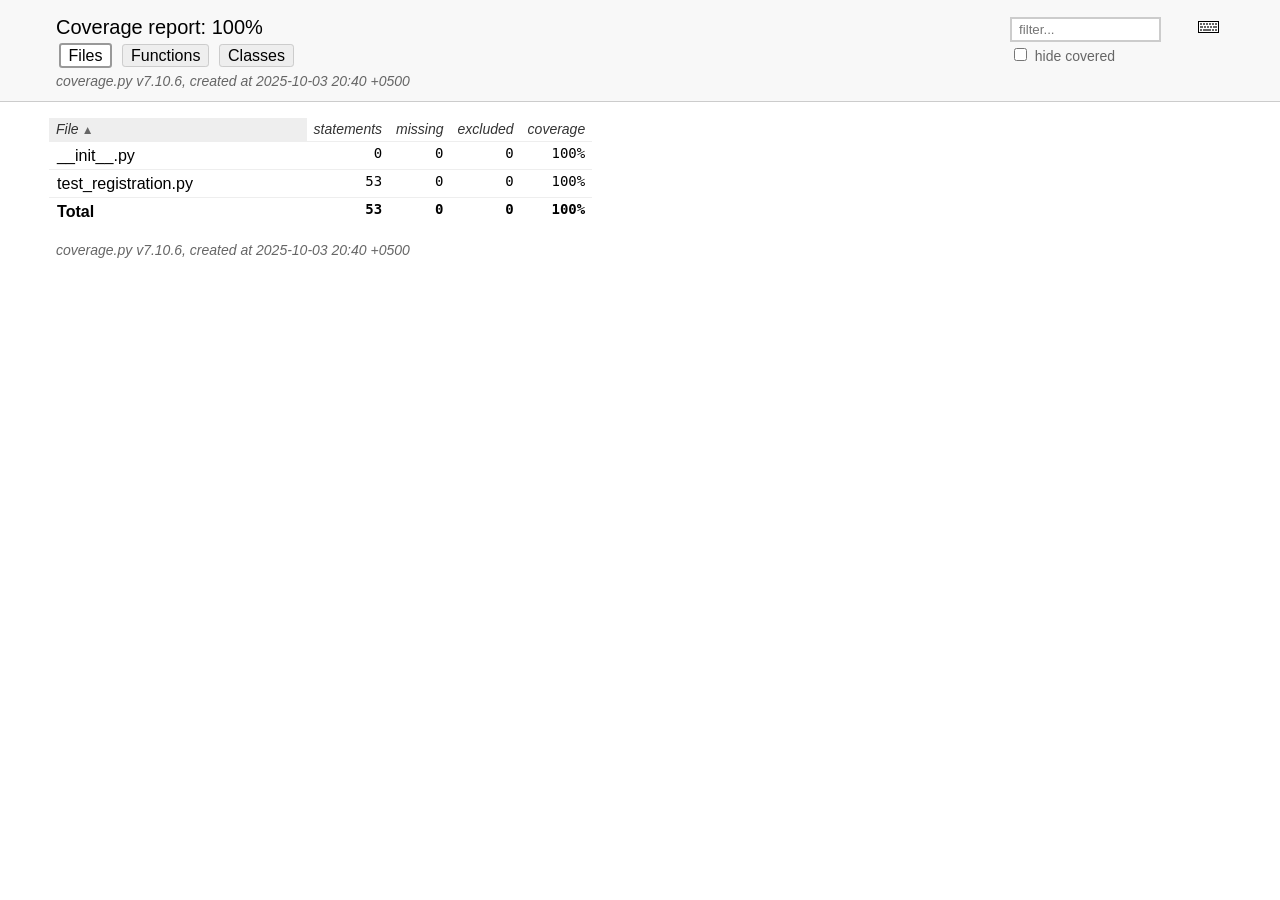
<file: tests/htmlcov/index.html>
<!DOCTYPE html>
<html lang="en">
<head>
    <meta http-equiv="Content-Type" content="text/html; charset=utf-8">
    <title>Coverage report</title>
    <link rel="icon" sizes="32x32" href="favicon_32_cb_58284776.png">
    <link rel="stylesheet" href="style_cb_dca529e9.css" type="text/css">
    <script src="coverage_html_cb_497bf287.js" defer></script>
</head>
<body class="indexfile">
<header>
    <div class="content">
        <h1>Coverage report:
            <span class="pc_cov">100%</span>
        </h1>
        <aside id="help_panel_wrapper">
            <input id="help_panel_state" type="checkbox">
            <label for="help_panel_state">
                <img id="keyboard_icon" src="keybd_closed_cb_ce680311.png" alt="Show/hide keyboard shortcuts">
            </label>
            <div id="help_panel">
                <p class="legend">Shortcuts on this page</p>
                <div class="keyhelp">
                    <p>
                        <kbd>f</kbd>
                        <kbd>s</kbd>
                        <kbd>m</kbd>
                        <kbd>x</kbd>
                        <kbd>c</kbd>
                        &nbsp; change column sorting
                    </p>
                    <p>
                        <kbd>[</kbd>
                        <kbd>]</kbd>
                        &nbsp; prev/next file
                    </p>
                    <p>
                        <kbd>?</kbd> &nbsp; show/hide this help
                    </p>
                </div>
            </div>
        </aside>
        <form id="filter_container">
            <input id="filter" type="text" value="" placeholder="filter...">
            <div>
                <input id="hide100" type="checkbox" >
                <label for="hide100">hide covered</label>
            </div>
        </form>
        <h2>
                <a class="button current">Files</a>
                <a class="button" href="function_index.html">Functions</a>
                <a class="button" href="class_index.html">Classes</a>
        </h2>
        <p class="text">
            <a class="nav" href="https://coverage.readthedocs.io/en/7.10.6">coverage.py v7.10.6</a>,
            created at 2025-10-03 20:40 +0500
        </p>
    </div>
</header>
<main id="index">
    <table class="index" data-sortable>
        <thead>
            <tr class="tablehead" title="Click to sort">
                <th id="file" class="name left" aria-sort="none" data-shortcut="f">File<span class="arrows"></span></th>
                <th id="statements" aria-sort="none" data-default-sort-order="descending" data-shortcut="s">statements<span class="arrows"></span></th>
                <th id="missing" aria-sort="none" data-default-sort-order="descending" data-shortcut="m">missing<span class="arrows"></span></th>
                <th id="excluded" aria-sort="none" data-default-sort-order="descending" data-shortcut="x">excluded<span class="arrows"></span></th>
                <th id="coverage" class="right" aria-sort="none" data-shortcut="c">coverage<span class="arrows"></span></th>
            </tr>
        </thead>
        <tbody>
            <tr class="region">
                <td class="name left"><a href="__init___py.html">__init__.py</a></td>
                <td>0</td>
                <td>0</td>
                <td>0</td>
                <td class="right" data-ratio="0 0">100%</td>
            </tr>
            <tr class="region">
                <td class="name left"><a href="test_registration_py.html">test_registration.py</a></td>
                <td>53</td>
                <td>0</td>
                <td>0</td>
                <td class="right" data-ratio="53 53">100%</td>
            </tr>
        </tbody>
        <tfoot>
            <tr class="total">
                <td class="name left">Total</td>
                <td>53</td>
                <td>0</td>
                <td>0</td>
                <td class="right" data-ratio="53 53">100%</td>
            </tr>
        </tfoot>
    </table>
    <p id="no_rows">
        No items found using the specified filter.
    </p>
</main>
<footer>
    <div class="content">
        <p>
            <a class="nav" href="https://coverage.readthedocs.io/en/7.10.6">coverage.py v7.10.6</a>,
            created at 2025-10-03 20:40 +0500
        </p>
    </div>
    <aside class="hidden">
        <a id="prevFileLink" class="nav" href="test_registration_py.html"></a>
        <a id="nextFileLink" class="nav" href="__init___py.html"></a>
        <button type="button" class="button_prev_file" data-shortcut="["></button>
        <button type="button" class="button_next_file" data-shortcut="]"></button>
        <button type="button" class="button_show_hide_help" data-shortcut="?"></button>
    </aside>
</footer>
</body>
</html>
</file>
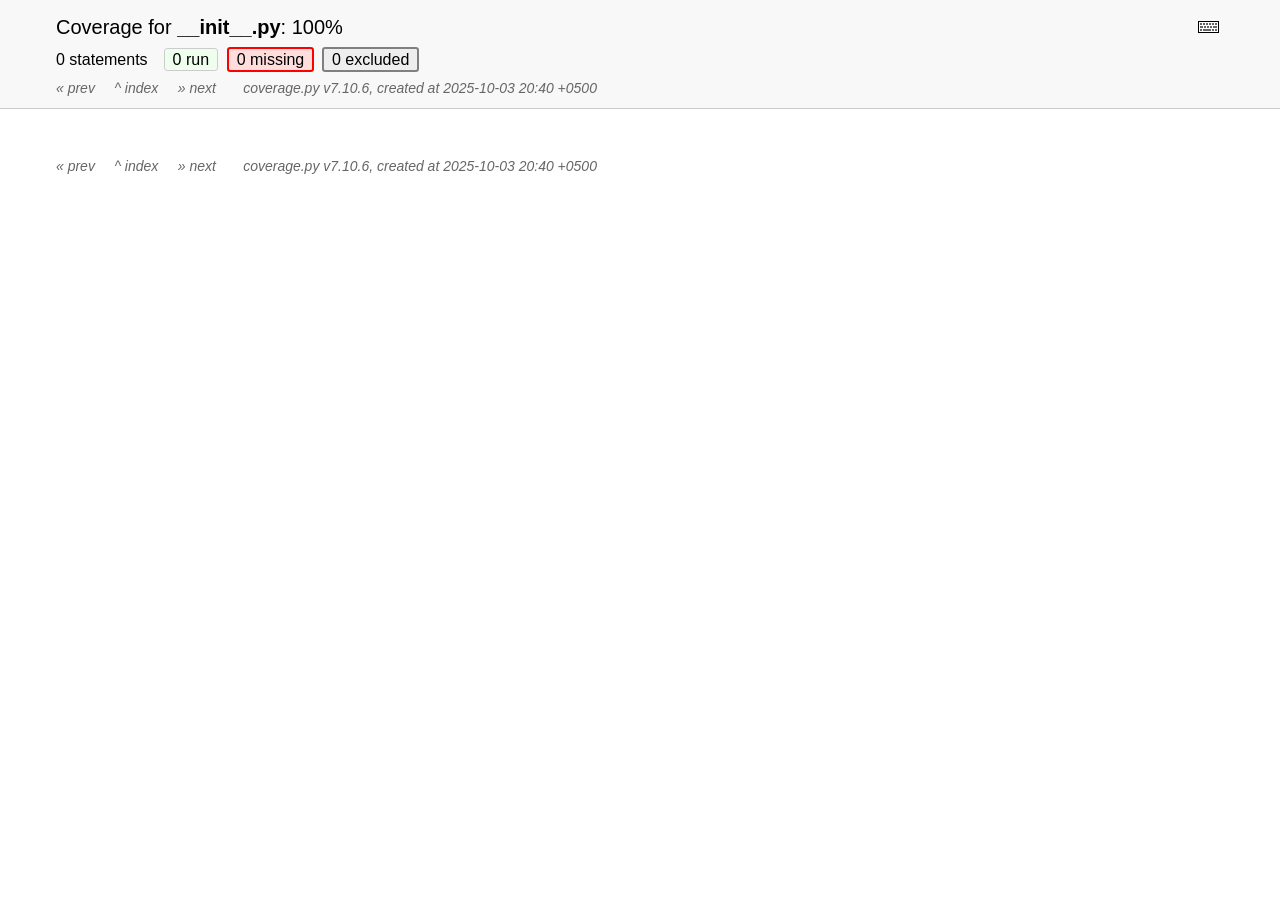
<file: tests/htmlcov/__init___py.html>
<!DOCTYPE html>
<html lang="en">
<head>
    <meta http-equiv="Content-Type" content="text/html; charset=utf-8">
    <title>Coverage for __init__.py: 100%</title>
    <link rel="icon" sizes="32x32" href="favicon_32_cb_58284776.png">
    <link rel="stylesheet" href="style_cb_dca529e9.css" type="text/css">
    <script src="coverage_html_cb_497bf287.js" defer></script>
</head>
<body class="pyfile">
<header>
    <div class="content">
        <h1>
            <span class="text">Coverage for </span><b>__init__.py</b>:
            <span class="pc_cov">100%</span>
        </h1>
        <aside id="help_panel_wrapper">
            <input id="help_panel_state" type="checkbox">
            <label for="help_panel_state">
                <img id="keyboard_icon" src="keybd_closed_cb_ce680311.png" alt="Show/hide keyboard shortcuts">
            </label>
            <div id="help_panel">
                <p class="legend">Shortcuts on this page</p>
                <div class="keyhelp">
                    <p>
                        <kbd>r</kbd>
                        <kbd>m</kbd>
                        <kbd>x</kbd>
                        &nbsp; toggle line displays
                    </p>
                    <p>
                        <kbd>j</kbd>
                        <kbd>k</kbd>
                        &nbsp; next/prev highlighted chunk
                    </p>
                    <p>
                        <kbd>0</kbd> &nbsp; (zero) top of page
                    </p>
                    <p>
                        <kbd>1</kbd> &nbsp; (one) first highlighted chunk
                    </p>
                    <p>
                        <kbd>[</kbd>
                        <kbd>]</kbd>
                        &nbsp; prev/next file
                    </p>
                    <p>
                        <kbd>u</kbd> &nbsp; up to the index
                    </p>
                    <p>
                        <kbd>?</kbd> &nbsp; show/hide this help
                    </p>
                </div>
            </div>
        </aside>
        <h2>
            <span class="text">0 statements &nbsp;</span>
            <button type="button" class="run button_toggle_run" value="run" data-shortcut="r" title="Toggle lines run">0<span class="text"> run</span></button>
            <button type="button" class="mis show_mis button_toggle_mis" value="mis" data-shortcut="m" title="Toggle lines missing">0<span class="text"> missing</span></button>
            <button type="button" class="exc show_exc button_toggle_exc" value="exc" data-shortcut="x" title="Toggle lines excluded">0<span class="text"> excluded</span></button>
        </h2>
        <p class="text">
            <a id="prevFileLink" class="nav" href="index.html">&#xab; prev</a> &nbsp; &nbsp;
            <a id="indexLink" class="nav" href="index.html">&Hat; index</a> &nbsp; &nbsp;
            <a id="nextFileLink" class="nav" href="test_registration_py.html">&#xbb; next</a>
            &nbsp; &nbsp; &nbsp;
            <a class="nav" href="https://coverage.readthedocs.io/en/7.10.6">coverage.py v7.10.6</a>,
            created at 2025-10-03 20:40 +0500
        </p>
        <aside class="hidden">
            <button type="button" class="button_next_chunk" data-shortcut="j"></button>
            <button type="button" class="button_prev_chunk" data-shortcut="k"></button>
            <button type="button" class="button_top_of_page" data-shortcut="0"></button>
            <button type="button" class="button_first_chunk" data-shortcut="1"></button>
            <button type="button" class="button_prev_file" data-shortcut="["></button>
            <button type="button" class="button_next_file" data-shortcut="]"></button>
            <button type="button" class="button_to_index" data-shortcut="u"></button>
            <button type="button" class="button_show_hide_help" data-shortcut="?"></button>
        </aside>
    </div>
</header>
<main id="source">
</main>
<footer>
    <div class="content">
        <p>
            <a class="nav" href="index.html">&#xab; prev</a> &nbsp; &nbsp;
            <a class="nav" href="index.html">&Hat; index</a> &nbsp; &nbsp;
            <a class="nav" href="test_registration_py.html">&#xbb; next</a>
            &nbsp; &nbsp; &nbsp;
            <a class="nav" href="https://coverage.readthedocs.io/en/7.10.6">coverage.py v7.10.6</a>,
            created at 2025-10-03 20:40 +0500
        </p>
    </div>
</footer>
</body>
</html>
</file>
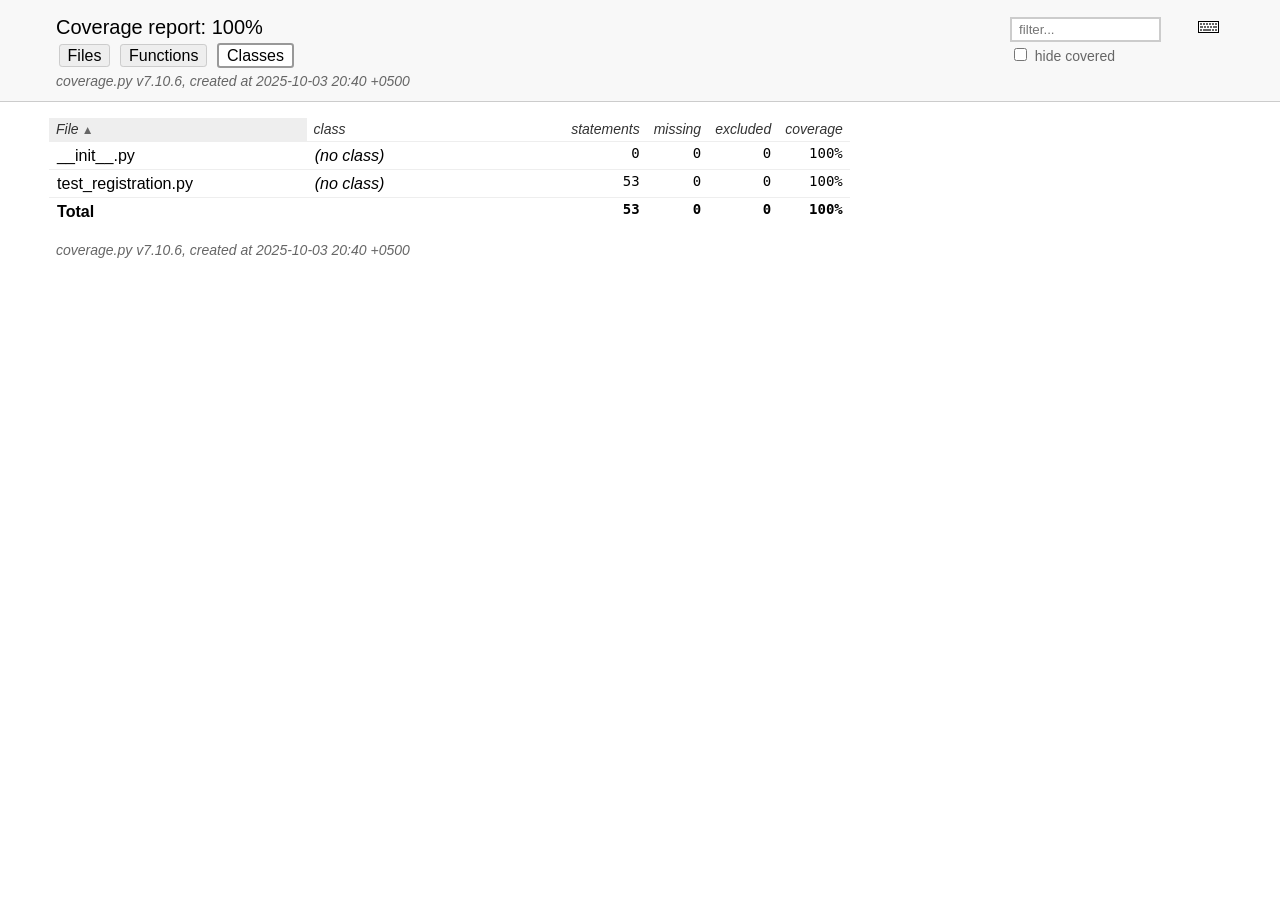
<file: tests/htmlcov/class_index.html>
<!DOCTYPE html>
<html lang="en">
<head>
    <meta http-equiv="Content-Type" content="text/html; charset=utf-8">
    <title>Coverage report</title>
    <link rel="icon" sizes="32x32" href="favicon_32_cb_58284776.png">
    <link rel="stylesheet" href="style_cb_dca529e9.css" type="text/css">
    <script src="coverage_html_cb_497bf287.js" defer></script>
</head>
<body class="indexfile">
<header>
    <div class="content">
        <h1>Coverage report:
            <span class="pc_cov">100%</span>
        </h1>
        <aside id="help_panel_wrapper">
            <input id="help_panel_state" type="checkbox">
            <label for="help_panel_state">
                <img id="keyboard_icon" src="keybd_closed_cb_ce680311.png" alt="Show/hide keyboard shortcuts">
            </label>
            <div id="help_panel">
                <p class="legend">Shortcuts on this page</p>
                <div class="keyhelp">
                    <p>
                        <kbd>f</kbd>
                        <kbd>n</kbd>
                        <kbd>s</kbd>
                        <kbd>m</kbd>
                        <kbd>x</kbd>
                        <kbd>c</kbd>
                        &nbsp; change column sorting
                    </p>
                    <p>
                        <kbd>[</kbd>
                        <kbd>]</kbd>
                        &nbsp; prev/next file
                    </p>
                    <p>
                        <kbd>?</kbd> &nbsp; show/hide this help
                    </p>
                </div>
            </div>
        </aside>
        <form id="filter_container">
            <input id="filter" type="text" value="" placeholder="filter...">
            <div>
                <input id="hide100" type="checkbox" >
                <label for="hide100">hide covered</label>
            </div>
        </form>
        <h2>
                <a class="button" href="index.html">Files</a>
                <a class="button" href="function_index.html">Functions</a>
                <a class="button current">Classes</a>
        </h2>
        <p class="text">
            <a class="nav" href="https://coverage.readthedocs.io/en/7.10.6">coverage.py v7.10.6</a>,
            created at 2025-10-03 20:40 +0500
        </p>
    </div>
</header>
<main id="index">
    <table class="index" data-sortable>
        <thead>
            <tr class="tablehead" title="Click to sort">
                <th id="file" class="name left" aria-sort="none" data-shortcut="f">File<span class="arrows"></span></th>
                <th id="region" class="name left" aria-sort="none" data-default-sort-order="ascending" data-shortcut="n">class<span class="arrows"></span></th>
                <th id="statements" aria-sort="none" data-default-sort-order="descending" data-shortcut="s">statements<span class="arrows"></span></th>
                <th id="missing" aria-sort="none" data-default-sort-order="descending" data-shortcut="m">missing<span class="arrows"></span></th>
                <th id="excluded" aria-sort="none" data-default-sort-order="descending" data-shortcut="x">excluded<span class="arrows"></span></th>
                <th id="coverage" class="right" aria-sort="none" data-shortcut="c">coverage<span class="arrows"></span></th>
            </tr>
        </thead>
        <tbody>
            <tr class="region">
                <td class="name left"><a href="__init___py.html">__init__.py</a></td>
                <td class="name left"><a href="__init___py.html"><data value=''><span class='no-noun'>(no class)</span></data></a></td>
                <td>0</td>
                <td>0</td>
                <td>0</td>
                <td class="right" data-ratio="0 0">100%</td>
            </tr>
            <tr class="region">
                <td class="name left"><a href="test_registration_py.html">test_registration.py</a></td>
                <td class="name left"><a href="test_registration_py.html"><data value=''><span class='no-noun'>(no class)</span></data></a></td>
                <td>53</td>
                <td>0</td>
                <td>0</td>
                <td class="right" data-ratio="53 53">100%</td>
            </tr>
        </tbody>
        <tfoot>
            <tr class="total">
                <td class="name left">Total</td>
                <td class="name left">&nbsp;</td>
                <td>53</td>
                <td>0</td>
                <td>0</td>
                <td class="right" data-ratio="53 53">100%</td>
            </tr>
        </tfoot>
    </table>
    <p id="no_rows">
        No items found using the specified filter.
    </p>
</main>
<footer>
    <div class="content">
        <p>
            <a class="nav" href="https://coverage.readthedocs.io/en/7.10.6">coverage.py v7.10.6</a>,
            created at 2025-10-03 20:40 +0500
        </p>
    </div>
    <aside class="hidden">
        <a id="prevFileLink" class="nav" href=""></a>
        <a id="nextFileLink" class="nav" href=""></a>
        <button type="button" class="button_prev_file" data-shortcut="["></button>
        <button type="button" class="button_next_file" data-shortcut="]"></button>
        <button type="button" class="button_show_hide_help" data-shortcut="?"></button>
    </aside>
</footer>
</body>
</html>
</file>
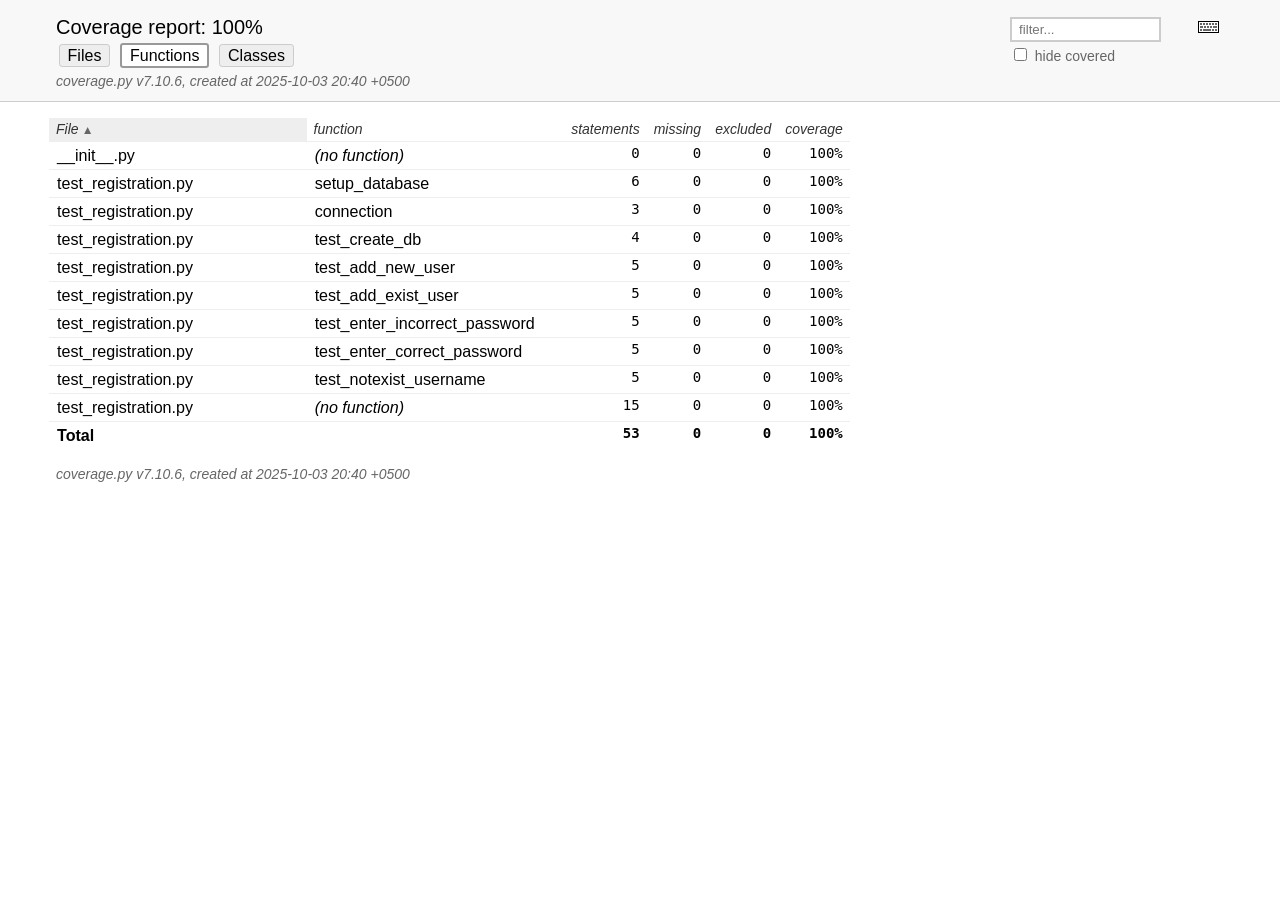
<file: tests/htmlcov/function_index.html>
<!DOCTYPE html>
<html lang="en">
<head>
    <meta http-equiv="Content-Type" content="text/html; charset=utf-8">
    <title>Coverage report</title>
    <link rel="icon" sizes="32x32" href="favicon_32_cb_58284776.png">
    <link rel="stylesheet" href="style_cb_dca529e9.css" type="text/css">
    <script src="coverage_html_cb_497bf287.js" defer></script>
</head>
<body class="indexfile">
<header>
    <div class="content">
        <h1>Coverage report:
            <span class="pc_cov">100%</span>
        </h1>
        <aside id="help_panel_wrapper">
            <input id="help_panel_state" type="checkbox">
            <label for="help_panel_state">
                <img id="keyboard_icon" src="keybd_closed_cb_ce680311.png" alt="Show/hide keyboard shortcuts">
            </label>
            <div id="help_panel">
                <p class="legend">Shortcuts on this page</p>
                <div class="keyhelp">
                    <p>
                        <kbd>f</kbd>
                        <kbd>n</kbd>
                        <kbd>s</kbd>
                        <kbd>m</kbd>
                        <kbd>x</kbd>
                        <kbd>c</kbd>
                        &nbsp; change column sorting
                    </p>
                    <p>
                        <kbd>[</kbd>
                        <kbd>]</kbd>
                        &nbsp; prev/next file
                    </p>
                    <p>
                        <kbd>?</kbd> &nbsp; show/hide this help
                    </p>
                </div>
            </div>
        </aside>
        <form id="filter_container">
            <input id="filter" type="text" value="" placeholder="filter...">
            <div>
                <input id="hide100" type="checkbox" >
                <label for="hide100">hide covered</label>
            </div>
        </form>
        <h2>
                <a class="button" href="index.html">Files</a>
                <a class="button current">Functions</a>
                <a class="button" href="class_index.html">Classes</a>
        </h2>
        <p class="text">
            <a class="nav" href="https://coverage.readthedocs.io/en/7.10.6">coverage.py v7.10.6</a>,
            created at 2025-10-03 20:40 +0500
        </p>
    </div>
</header>
<main id="index">
    <table class="index" data-sortable>
        <thead>
            <tr class="tablehead" title="Click to sort">
                <th id="file" class="name left" aria-sort="none" data-shortcut="f">File<span class="arrows"></span></th>
                <th id="region" class="name left" aria-sort="none" data-default-sort-order="ascending" data-shortcut="n">function<span class="arrows"></span></th>
                <th id="statements" aria-sort="none" data-default-sort-order="descending" data-shortcut="s">statements<span class="arrows"></span></th>
                <th id="missing" aria-sort="none" data-default-sort-order="descending" data-shortcut="m">missing<span class="arrows"></span></th>
                <th id="excluded" aria-sort="none" data-default-sort-order="descending" data-shortcut="x">excluded<span class="arrows"></span></th>
                <th id="coverage" class="right" aria-sort="none" data-shortcut="c">coverage<span class="arrows"></span></th>
            </tr>
        </thead>
        <tbody>
            <tr class="region">
                <td class="name left"><a href="__init___py.html">__init__.py</a></td>
                <td class="name left"><a href="__init___py.html"><data value=''><span class='no-noun'>(no function)</span></data></a></td>
                <td>0</td>
                <td>0</td>
                <td>0</td>
                <td class="right" data-ratio="0 0">100%</td>
            </tr>
            <tr class="region">
                <td class="name left"><a href="test_registration_py.html#t7">test_registration.py</a></td>
                <td class="name left"><a href="test_registration_py.html#t7"><data value='setup_database'>setup_database</data></a></td>
                <td>6</td>
                <td>0</td>
                <td>0</td>
                <td class="right" data-ratio="6 6">100%</td>
            </tr>
            <tr class="region">
                <td class="name left"><a href="test_registration_py.html#t17">test_registration.py</a></td>
                <td class="name left"><a href="test_registration_py.html#t17"><data value='connection'>connection</data></a></td>
                <td>3</td>
                <td>0</td>
                <td>0</td>
                <td class="right" data-ratio="3 3">100%</td>
            </tr>
            <tr class="region">
                <td class="name left"><a href="test_registration_py.html#t24">test_registration.py</a></td>
                <td class="name left"><a href="test_registration_py.html#t24"><data value='test_create_db'>test_create_db</data></a></td>
                <td>4</td>
                <td>0</td>
                <td>0</td>
                <td class="right" data-ratio="4 4">100%</td>
            </tr>
            <tr class="region">
                <td class="name left"><a href="test_registration_py.html#t31">test_registration.py</a></td>
                <td class="name left"><a href="test_registration_py.html#t31"><data value='test_add_new_user'>test_add_new_user</data></a></td>
                <td>5</td>
                <td>0</td>
                <td>0</td>
                <td class="right" data-ratio="5 5">100%</td>
            </tr>
            <tr class="region">
                <td class="name left"><a href="test_registration_py.html#t39">test_registration.py</a></td>
                <td class="name left"><a href="test_registration_py.html#t39"><data value='test_add_exist_user'>test_add_exist_user</data></a></td>
                <td>5</td>
                <td>0</td>
                <td>0</td>
                <td class="right" data-ratio="5 5">100%</td>
            </tr>
            <tr class="region">
                <td class="name left"><a href="test_registration_py.html#t46">test_registration.py</a></td>
                <td class="name left"><a href="test_registration_py.html#t46"><data value='test_enter_incorrect_password'>test_enter_incorrect_password</data></a></td>
                <td>5</td>
                <td>0</td>
                <td>0</td>
                <td class="right" data-ratio="5 5">100%</td>
            </tr>
            <tr class="region">
                <td class="name left"><a href="test_registration_py.html#t53">test_registration.py</a></td>
                <td class="name left"><a href="test_registration_py.html#t53"><data value='test_enter_correct_password'>test_enter_correct_password</data></a></td>
                <td>5</td>
                <td>0</td>
                <td>0</td>
                <td class="right" data-ratio="5 5">100%</td>
            </tr>
            <tr class="region">
                <td class="name left"><a href="test_registration_py.html#t60">test_registration.py</a></td>
                <td class="name left"><a href="test_registration_py.html#t60"><data value='test_notexist_username'>test_notexist_username</data></a></td>
                <td>5</td>
                <td>0</td>
                <td>0</td>
                <td class="right" data-ratio="5 5">100%</td>
            </tr>
            <tr class="region">
                <td class="name left"><a href="test_registration_py.html">test_registration.py</a></td>
                <td class="name left"><a href="test_registration_py.html"><data value=''><span class='no-noun'>(no function)</span></data></a></td>
                <td>15</td>
                <td>0</td>
                <td>0</td>
                <td class="right" data-ratio="15 15">100%</td>
            </tr>
        </tbody>
        <tfoot>
            <tr class="total">
                <td class="name left">Total</td>
                <td class="name left">&nbsp;</td>
                <td>53</td>
                <td>0</td>
                <td>0</td>
                <td class="right" data-ratio="53 53">100%</td>
            </tr>
        </tfoot>
    </table>
    <p id="no_rows">
        No items found using the specified filter.
    </p>
</main>
<footer>
    <div class="content">
        <p>
            <a class="nav" href="https://coverage.readthedocs.io/en/7.10.6">coverage.py v7.10.6</a>,
            created at 2025-10-03 20:40 +0500
        </p>
    </div>
    <aside class="hidden">
        <a id="prevFileLink" class="nav" href=""></a>
        <a id="nextFileLink" class="nav" href=""></a>
        <button type="button" class="button_prev_file" data-shortcut="["></button>
        <button type="button" class="button_next_file" data-shortcut="]"></button>
        <button type="button" class="button_show_hide_help" data-shortcut="?"></button>
    </aside>
</footer>
</body>
</html>
</file>
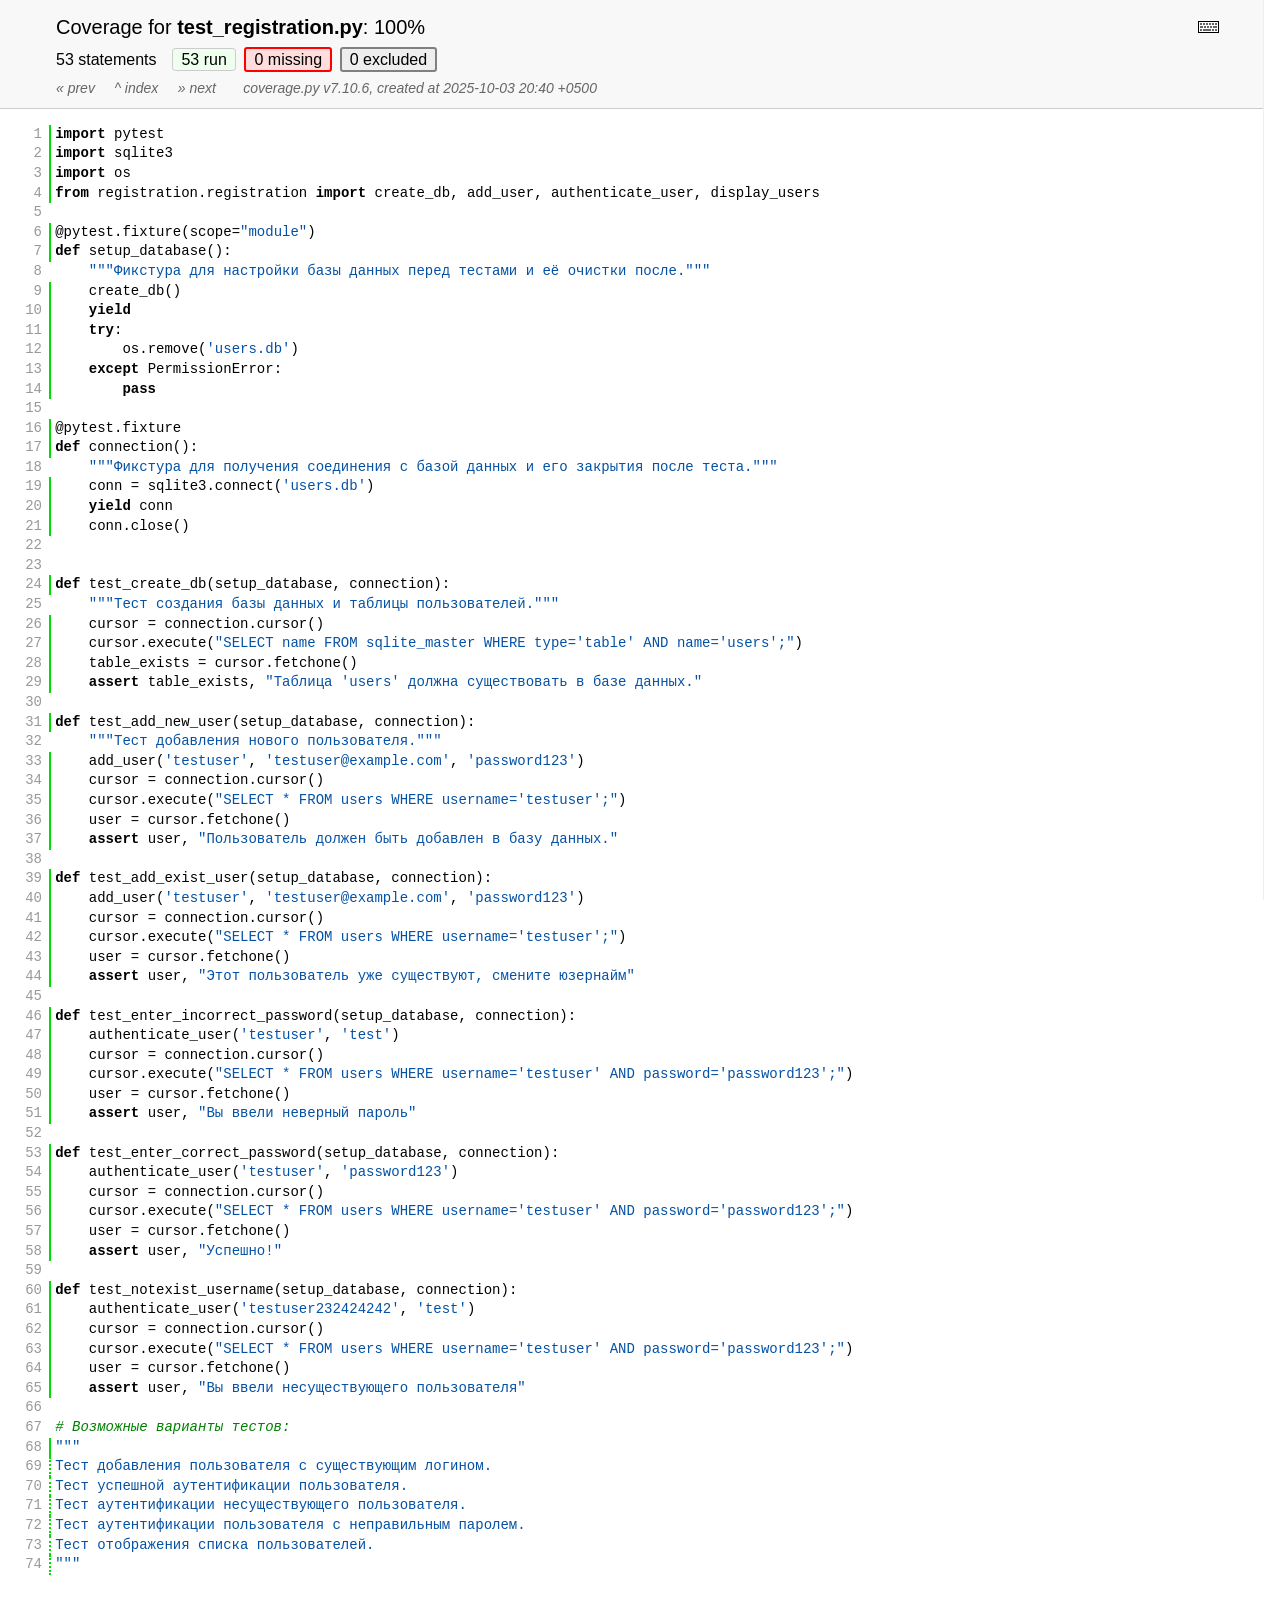
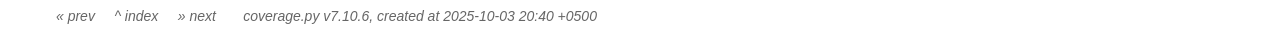
<file: tests/htmlcov/test_registration_py.html>
<!DOCTYPE html>
<html lang="en">
<head>
    <meta http-equiv="Content-Type" content="text/html; charset=utf-8">
    <title>Coverage for test_registration.py: 100%</title>
    <link rel="icon" sizes="32x32" href="favicon_32_cb_58284776.png">
    <link rel="stylesheet" href="style_cb_dca529e9.css" type="text/css">
    <script src="coverage_html_cb_497bf287.js" defer></script>
</head>
<body class="pyfile">
<header>
    <div class="content">
        <h1>
            <span class="text">Coverage for </span><b>test_registration.py</b>:
            <span class="pc_cov">100%</span>
        </h1>
        <aside id="help_panel_wrapper">
            <input id="help_panel_state" type="checkbox">
            <label for="help_panel_state">
                <img id="keyboard_icon" src="keybd_closed_cb_ce680311.png" alt="Show/hide keyboard shortcuts">
            </label>
            <div id="help_panel">
                <p class="legend">Shortcuts on this page</p>
                <div class="keyhelp">
                    <p>
                        <kbd>r</kbd>
                        <kbd>m</kbd>
                        <kbd>x</kbd>
                        &nbsp; toggle line displays
                    </p>
                    <p>
                        <kbd>j</kbd>
                        <kbd>k</kbd>
                        &nbsp; next/prev highlighted chunk
                    </p>
                    <p>
                        <kbd>0</kbd> &nbsp; (zero) top of page
                    </p>
                    <p>
                        <kbd>1</kbd> &nbsp; (one) first highlighted chunk
                    </p>
                    <p>
                        <kbd>[</kbd>
                        <kbd>]</kbd>
                        &nbsp; prev/next file
                    </p>
                    <p>
                        <kbd>u</kbd> &nbsp; up to the index
                    </p>
                    <p>
                        <kbd>?</kbd> &nbsp; show/hide this help
                    </p>
                </div>
            </div>
        </aside>
        <h2>
            <span class="text">53 statements &nbsp;</span>
            <button type="button" class="run button_toggle_run" value="run" data-shortcut="r" title="Toggle lines run">53<span class="text"> run</span></button>
            <button type="button" class="mis show_mis button_toggle_mis" value="mis" data-shortcut="m" title="Toggle lines missing">0<span class="text"> missing</span></button>
            <button type="button" class="exc show_exc button_toggle_exc" value="exc" data-shortcut="x" title="Toggle lines excluded">0<span class="text"> excluded</span></button>
        </h2>
        <p class="text">
            <a id="prevFileLink" class="nav" href="__init___py.html">&#xab; prev</a> &nbsp; &nbsp;
            <a id="indexLink" class="nav" href="index.html">&Hat; index</a> &nbsp; &nbsp;
            <a id="nextFileLink" class="nav" href="index.html">&#xbb; next</a>
            &nbsp; &nbsp; &nbsp;
            <a class="nav" href="https://coverage.readthedocs.io/en/7.10.6">coverage.py v7.10.6</a>,
            created at 2025-10-03 20:40 +0500
        </p>
        <aside class="hidden">
            <button type="button" class="button_next_chunk" data-shortcut="j"></button>
            <button type="button" class="button_prev_chunk" data-shortcut="k"></button>
            <button type="button" class="button_top_of_page" data-shortcut="0"></button>
            <button type="button" class="button_first_chunk" data-shortcut="1"></button>
            <button type="button" class="button_prev_file" data-shortcut="["></button>
            <button type="button" class="button_next_file" data-shortcut="]"></button>
            <button type="button" class="button_to_index" data-shortcut="u"></button>
            <button type="button" class="button_show_hide_help" data-shortcut="?"></button>
        </aside>
    </div>
</header>
<main id="source">
    <p class="run"><span class="n"><a id="t1" href="#t1">1</a></span><span class="t"><span class="key">import</span> <span class="nam">pytest</span>&nbsp;</span><span class="r"></span></p>
    <p class="run"><span class="n"><a id="t2" href="#t2">2</a></span><span class="t"><span class="key">import</span> <span class="nam">sqlite3</span>&nbsp;</span><span class="r"></span></p>
    <p class="run"><span class="n"><a id="t3" href="#t3">3</a></span><span class="t"><span class="key">import</span> <span class="nam">os</span>&nbsp;</span><span class="r"></span></p>
    <p class="run"><span class="n"><a id="t4" href="#t4">4</a></span><span class="t"><span class="key">from</span> <span class="nam">registration</span><span class="op">.</span><span class="nam">registration</span> <span class="key">import</span> <span class="nam">create_db</span><span class="op">,</span> <span class="nam">add_user</span><span class="op">,</span> <span class="nam">authenticate_user</span><span class="op">,</span> <span class="nam">display_users</span>&nbsp;</span><span class="r"></span></p>
    <p class="pln"><span class="n"><a id="t5" href="#t5">5</a></span><span class="t">&nbsp;</span><span class="r"></span></p>
    <p class="run"><span class="n"><a id="t6" href="#t6">6</a></span><span class="t"><span class="op">@</span><span class="nam">pytest</span><span class="op">.</span><span class="nam">fixture</span><span class="op">(</span><span class="nam">scope</span><span class="op">=</span><span class="str">"module"</span><span class="op">)</span>&nbsp;</span><span class="r"></span></p>
    <p class="run"><span class="n"><a id="t7" href="#t7">7</a></span><span class="t"><span class="key">def</span> <span class="nam">setup_database</span><span class="op">(</span><span class="op">)</span><span class="op">:</span>&nbsp;</span><span class="r"></span></p>
    <p class="pln"><span class="n"><a id="t8" href="#t8">8</a></span><span class="t">    <span class="str">"""&#1060;&#1080;&#1082;&#1089;&#1090;&#1091;&#1088;&#1072; &#1076;&#1083;&#1103; &#1085;&#1072;&#1089;&#1090;&#1088;&#1086;&#1081;&#1082;&#1080; &#1073;&#1072;&#1079;&#1099; &#1076;&#1072;&#1085;&#1085;&#1099;&#1093; &#1087;&#1077;&#1088;&#1077;&#1076; &#1090;&#1077;&#1089;&#1090;&#1072;&#1084;&#1080; &#1080; &#1077;&#1105; &#1086;&#1095;&#1080;&#1089;&#1090;&#1082;&#1080; &#1087;&#1086;&#1089;&#1083;&#1077;."""</span>&nbsp;</span><span class="r"></span></p>
    <p class="run"><span class="n"><a id="t9" href="#t9">9</a></span><span class="t">    <span class="nam">create_db</span><span class="op">(</span><span class="op">)</span>&nbsp;</span><span class="r"></span></p>
    <p class="run"><span class="n"><a id="t10" href="#t10">10</a></span><span class="t">    <span class="key">yield</span>&nbsp;</span><span class="r"></span></p>
    <p class="run"><span class="n"><a id="t11" href="#t11">11</a></span><span class="t">    <span class="key">try</span><span class="op">:</span>&nbsp;</span><span class="r"></span></p>
    <p class="run"><span class="n"><a id="t12" href="#t12">12</a></span><span class="t">        <span class="nam">os</span><span class="op">.</span><span class="nam">remove</span><span class="op">(</span><span class="str">'users.db'</span><span class="op">)</span>&nbsp;</span><span class="r"></span></p>
    <p class="run"><span class="n"><a id="t13" href="#t13">13</a></span><span class="t">    <span class="key">except</span> <span class="nam">PermissionError</span><span class="op">:</span>&nbsp;</span><span class="r"></span></p>
    <p class="run"><span class="n"><a id="t14" href="#t14">14</a></span><span class="t">        <span class="key">pass</span>&nbsp;</span><span class="r"></span></p>
    <p class="pln"><span class="n"><a id="t15" href="#t15">15</a></span><span class="t">&nbsp;</span><span class="r"></span></p>
    <p class="run"><span class="n"><a id="t16" href="#t16">16</a></span><span class="t"><span class="op">@</span><span class="nam">pytest</span><span class="op">.</span><span class="nam">fixture</span>&nbsp;</span><span class="r"></span></p>
    <p class="run"><span class="n"><a id="t17" href="#t17">17</a></span><span class="t"><span class="key">def</span> <span class="nam">connection</span><span class="op">(</span><span class="op">)</span><span class="op">:</span>&nbsp;</span><span class="r"></span></p>
    <p class="pln"><span class="n"><a id="t18" href="#t18">18</a></span><span class="t">    <span class="str">"""&#1060;&#1080;&#1082;&#1089;&#1090;&#1091;&#1088;&#1072; &#1076;&#1083;&#1103; &#1087;&#1086;&#1083;&#1091;&#1095;&#1077;&#1085;&#1080;&#1103; &#1089;&#1086;&#1077;&#1076;&#1080;&#1085;&#1077;&#1085;&#1080;&#1103; &#1089; &#1073;&#1072;&#1079;&#1086;&#1081; &#1076;&#1072;&#1085;&#1085;&#1099;&#1093; &#1080; &#1077;&#1075;&#1086; &#1079;&#1072;&#1082;&#1088;&#1099;&#1090;&#1080;&#1103; &#1087;&#1086;&#1089;&#1083;&#1077; &#1090;&#1077;&#1089;&#1090;&#1072;."""</span>&nbsp;</span><span class="r"></span></p>
    <p class="run"><span class="n"><a id="t19" href="#t19">19</a></span><span class="t">    <span class="nam">conn</span> <span class="op">=</span> <span class="nam">sqlite3</span><span class="op">.</span><span class="nam">connect</span><span class="op">(</span><span class="str">'users.db'</span><span class="op">)</span>&nbsp;</span><span class="r"></span></p>
    <p class="run"><span class="n"><a id="t20" href="#t20">20</a></span><span class="t">    <span class="key">yield</span> <span class="nam">conn</span>&nbsp;</span><span class="r"></span></p>
    <p class="run"><span class="n"><a id="t21" href="#t21">21</a></span><span class="t">    <span class="nam">conn</span><span class="op">.</span><span class="nam">close</span><span class="op">(</span><span class="op">)</span>&nbsp;</span><span class="r"></span></p>
    <p class="pln"><span class="n"><a id="t22" href="#t22">22</a></span><span class="t">&nbsp;</span><span class="r"></span></p>
    <p class="pln"><span class="n"><a id="t23" href="#t23">23</a></span><span class="t">&nbsp;</span><span class="r"></span></p>
    <p class="run"><span class="n"><a id="t24" href="#t24">24</a></span><span class="t"><span class="key">def</span> <span class="nam">test_create_db</span><span class="op">(</span><span class="nam">setup_database</span><span class="op">,</span> <span class="nam">connection</span><span class="op">)</span><span class="op">:</span>&nbsp;</span><span class="r"></span></p>
    <p class="pln"><span class="n"><a id="t25" href="#t25">25</a></span><span class="t">    <span class="str">"""&#1058;&#1077;&#1089;&#1090; &#1089;&#1086;&#1079;&#1076;&#1072;&#1085;&#1080;&#1103; &#1073;&#1072;&#1079;&#1099; &#1076;&#1072;&#1085;&#1085;&#1099;&#1093; &#1080; &#1090;&#1072;&#1073;&#1083;&#1080;&#1094;&#1099; &#1087;&#1086;&#1083;&#1100;&#1079;&#1086;&#1074;&#1072;&#1090;&#1077;&#1083;&#1077;&#1081;."""</span>&nbsp;</span><span class="r"></span></p>
    <p class="run"><span class="n"><a id="t26" href="#t26">26</a></span><span class="t">    <span class="nam">cursor</span> <span class="op">=</span> <span class="nam">connection</span><span class="op">.</span><span class="nam">cursor</span><span class="op">(</span><span class="op">)</span>&nbsp;</span><span class="r"></span></p>
    <p class="run"><span class="n"><a id="t27" href="#t27">27</a></span><span class="t">    <span class="nam">cursor</span><span class="op">.</span><span class="nam">execute</span><span class="op">(</span><span class="str">"SELECT name FROM sqlite_master WHERE type='table' AND name='users';"</span><span class="op">)</span>&nbsp;</span><span class="r"></span></p>
    <p class="run"><span class="n"><a id="t28" href="#t28">28</a></span><span class="t">    <span class="nam">table_exists</span> <span class="op">=</span> <span class="nam">cursor</span><span class="op">.</span><span class="nam">fetchone</span><span class="op">(</span><span class="op">)</span>&nbsp;</span><span class="r"></span></p>
    <p class="run"><span class="n"><a id="t29" href="#t29">29</a></span><span class="t">    <span class="key">assert</span> <span class="nam">table_exists</span><span class="op">,</span> <span class="str">"&#1058;&#1072;&#1073;&#1083;&#1080;&#1094;&#1072; 'users' &#1076;&#1086;&#1083;&#1078;&#1085;&#1072; &#1089;&#1091;&#1097;&#1077;&#1089;&#1090;&#1074;&#1086;&#1074;&#1072;&#1090;&#1100; &#1074; &#1073;&#1072;&#1079;&#1077; &#1076;&#1072;&#1085;&#1085;&#1099;&#1093;."</span>&nbsp;</span><span class="r"></span></p>
    <p class="pln"><span class="n"><a id="t30" href="#t30">30</a></span><span class="t">&nbsp;</span><span class="r"></span></p>
    <p class="run"><span class="n"><a id="t31" href="#t31">31</a></span><span class="t"><span class="key">def</span> <span class="nam">test_add_new_user</span><span class="op">(</span><span class="nam">setup_database</span><span class="op">,</span> <span class="nam">connection</span><span class="op">)</span><span class="op">:</span>&nbsp;</span><span class="r"></span></p>
    <p class="pln"><span class="n"><a id="t32" href="#t32">32</a></span><span class="t">    <span class="str">"""&#1058;&#1077;&#1089;&#1090; &#1076;&#1086;&#1073;&#1072;&#1074;&#1083;&#1077;&#1085;&#1080;&#1103; &#1085;&#1086;&#1074;&#1086;&#1075;&#1086; &#1087;&#1086;&#1083;&#1100;&#1079;&#1086;&#1074;&#1072;&#1090;&#1077;&#1083;&#1103;."""</span>&nbsp;</span><span class="r"></span></p>
    <p class="run"><span class="n"><a id="t33" href="#t33">33</a></span><span class="t">    <span class="nam">add_user</span><span class="op">(</span><span class="str">'testuser'</span><span class="op">,</span> <span class="str">'testuser@example.com'</span><span class="op">,</span> <span class="str">'password123'</span><span class="op">)</span>&nbsp;</span><span class="r"></span></p>
    <p class="run"><span class="n"><a id="t34" href="#t34">34</a></span><span class="t">    <span class="nam">cursor</span> <span class="op">=</span> <span class="nam">connection</span><span class="op">.</span><span class="nam">cursor</span><span class="op">(</span><span class="op">)</span>&nbsp;</span><span class="r"></span></p>
    <p class="run"><span class="n"><a id="t35" href="#t35">35</a></span><span class="t">    <span class="nam">cursor</span><span class="op">.</span><span class="nam">execute</span><span class="op">(</span><span class="str">"SELECT * FROM users WHERE username='testuser';"</span><span class="op">)</span>&nbsp;</span><span class="r"></span></p>
    <p class="run"><span class="n"><a id="t36" href="#t36">36</a></span><span class="t">    <span class="nam">user</span> <span class="op">=</span> <span class="nam">cursor</span><span class="op">.</span><span class="nam">fetchone</span><span class="op">(</span><span class="op">)</span>&nbsp;</span><span class="r"></span></p>
    <p class="run"><span class="n"><a id="t37" href="#t37">37</a></span><span class="t">    <span class="key">assert</span> <span class="nam">user</span><span class="op">,</span> <span class="str">"&#1055;&#1086;&#1083;&#1100;&#1079;&#1086;&#1074;&#1072;&#1090;&#1077;&#1083;&#1100; &#1076;&#1086;&#1083;&#1078;&#1077;&#1085; &#1073;&#1099;&#1090;&#1100; &#1076;&#1086;&#1073;&#1072;&#1074;&#1083;&#1077;&#1085; &#1074; &#1073;&#1072;&#1079;&#1091; &#1076;&#1072;&#1085;&#1085;&#1099;&#1093;."</span>&nbsp;</span><span class="r"></span></p>
    <p class="pln"><span class="n"><a id="t38" href="#t38">38</a></span><span class="t">&nbsp;</span><span class="r"></span></p>
    <p class="run"><span class="n"><a id="t39" href="#t39">39</a></span><span class="t"><span class="key">def</span> <span class="nam">test_add_exist_user</span><span class="op">(</span><span class="nam">setup_database</span><span class="op">,</span> <span class="nam">connection</span><span class="op">)</span><span class="op">:</span>&nbsp;</span><span class="r"></span></p>
    <p class="run"><span class="n"><a id="t40" href="#t40">40</a></span><span class="t">    <span class="nam">add_user</span><span class="op">(</span><span class="str">'testuser'</span><span class="op">,</span> <span class="str">'testuser@example.com'</span><span class="op">,</span> <span class="str">'password123'</span><span class="op">)</span>&nbsp;</span><span class="r"></span></p>
    <p class="run"><span class="n"><a id="t41" href="#t41">41</a></span><span class="t">    <span class="nam">cursor</span> <span class="op">=</span> <span class="nam">connection</span><span class="op">.</span><span class="nam">cursor</span><span class="op">(</span><span class="op">)</span>&nbsp;</span><span class="r"></span></p>
    <p class="run"><span class="n"><a id="t42" href="#t42">42</a></span><span class="t">    <span class="nam">cursor</span><span class="op">.</span><span class="nam">execute</span><span class="op">(</span><span class="str">"SELECT * FROM users WHERE username='testuser';"</span><span class="op">)</span>&nbsp;</span><span class="r"></span></p>
    <p class="run"><span class="n"><a id="t43" href="#t43">43</a></span><span class="t">    <span class="nam">user</span> <span class="op">=</span> <span class="nam">cursor</span><span class="op">.</span><span class="nam">fetchone</span><span class="op">(</span><span class="op">)</span>&nbsp;</span><span class="r"></span></p>
    <p class="run"><span class="n"><a id="t44" href="#t44">44</a></span><span class="t">    <span class="key">assert</span> <span class="nam">user</span><span class="op">,</span> <span class="str">"&#1069;&#1090;&#1086;&#1090; &#1087;&#1086;&#1083;&#1100;&#1079;&#1086;&#1074;&#1072;&#1090;&#1077;&#1083;&#1100; &#1091;&#1078;&#1077; &#1089;&#1091;&#1097;&#1077;&#1089;&#1090;&#1074;&#1091;&#1102;&#1090;, &#1089;&#1084;&#1077;&#1085;&#1080;&#1090;&#1077; &#1102;&#1079;&#1077;&#1088;&#1085;&#1072;&#1081;&#1084;"</span>&nbsp;</span><span class="r"></span></p>
    <p class="pln"><span class="n"><a id="t45" href="#t45">45</a></span><span class="t">&nbsp;</span><span class="r"></span></p>
    <p class="run"><span class="n"><a id="t46" href="#t46">46</a></span><span class="t"><span class="key">def</span> <span class="nam">test_enter_incorrect_password</span><span class="op">(</span><span class="nam">setup_database</span><span class="op">,</span> <span class="nam">connection</span><span class="op">)</span><span class="op">:</span>&nbsp;</span><span class="r"></span></p>
    <p class="run"><span class="n"><a id="t47" href="#t47">47</a></span><span class="t">    <span class="nam">authenticate_user</span><span class="op">(</span><span class="str">'testuser'</span><span class="op">,</span> <span class="str">'test'</span><span class="op">)</span>&nbsp;</span><span class="r"></span></p>
    <p class="run"><span class="n"><a id="t48" href="#t48">48</a></span><span class="t">    <span class="nam">cursor</span> <span class="op">=</span> <span class="nam">connection</span><span class="op">.</span><span class="nam">cursor</span><span class="op">(</span><span class="op">)</span>&nbsp;</span><span class="r"></span></p>
    <p class="run"><span class="n"><a id="t49" href="#t49">49</a></span><span class="t">    <span class="nam">cursor</span><span class="op">.</span><span class="nam">execute</span><span class="op">(</span><span class="str">"SELECT * FROM users WHERE username='testuser' AND password='password123';"</span><span class="op">)</span>&nbsp;</span><span class="r"></span></p>
    <p class="run"><span class="n"><a id="t50" href="#t50">50</a></span><span class="t">    <span class="nam">user</span> <span class="op">=</span> <span class="nam">cursor</span><span class="op">.</span><span class="nam">fetchone</span><span class="op">(</span><span class="op">)</span>&nbsp;</span><span class="r"></span></p>
    <p class="run"><span class="n"><a id="t51" href="#t51">51</a></span><span class="t">    <span class="key">assert</span> <span class="nam">user</span><span class="op">,</span> <span class="str">"&#1042;&#1099; &#1074;&#1074;&#1077;&#1083;&#1080; &#1085;&#1077;&#1074;&#1077;&#1088;&#1085;&#1099;&#1081; &#1087;&#1072;&#1088;&#1086;&#1083;&#1100;"</span>&nbsp;</span><span class="r"></span></p>
    <p class="pln"><span class="n"><a id="t52" href="#t52">52</a></span><span class="t">&nbsp;</span><span class="r"></span></p>
    <p class="run"><span class="n"><a id="t53" href="#t53">53</a></span><span class="t"><span class="key">def</span> <span class="nam">test_enter_correct_password</span><span class="op">(</span><span class="nam">setup_database</span><span class="op">,</span> <span class="nam">connection</span><span class="op">)</span><span class="op">:</span>&nbsp;</span><span class="r"></span></p>
    <p class="run"><span class="n"><a id="t54" href="#t54">54</a></span><span class="t">    <span class="nam">authenticate_user</span><span class="op">(</span><span class="str">'testuser'</span><span class="op">,</span> <span class="str">'password123'</span><span class="op">)</span>&nbsp;</span><span class="r"></span></p>
    <p class="run"><span class="n"><a id="t55" href="#t55">55</a></span><span class="t">    <span class="nam">cursor</span> <span class="op">=</span> <span class="nam">connection</span><span class="op">.</span><span class="nam">cursor</span><span class="op">(</span><span class="op">)</span>&nbsp;</span><span class="r"></span></p>
    <p class="run"><span class="n"><a id="t56" href="#t56">56</a></span><span class="t">    <span class="nam">cursor</span><span class="op">.</span><span class="nam">execute</span><span class="op">(</span><span class="str">"SELECT * FROM users WHERE username='testuser' AND password='password123';"</span><span class="op">)</span>&nbsp;</span><span class="r"></span></p>
    <p class="run"><span class="n"><a id="t57" href="#t57">57</a></span><span class="t">    <span class="nam">user</span> <span class="op">=</span> <span class="nam">cursor</span><span class="op">.</span><span class="nam">fetchone</span><span class="op">(</span><span class="op">)</span>&nbsp;</span><span class="r"></span></p>
    <p class="run"><span class="n"><a id="t58" href="#t58">58</a></span><span class="t">    <span class="key">assert</span> <span class="nam">user</span><span class="op">,</span> <span class="str">"&#1059;&#1089;&#1087;&#1077;&#1096;&#1085;&#1086;!"</span>&nbsp;</span><span class="r"></span></p>
    <p class="pln"><span class="n"><a id="t59" href="#t59">59</a></span><span class="t">&nbsp;</span><span class="r"></span></p>
    <p class="run"><span class="n"><a id="t60" href="#t60">60</a></span><span class="t"><span class="key">def</span> <span class="nam">test_notexist_username</span><span class="op">(</span><span class="nam">setup_database</span><span class="op">,</span> <span class="nam">connection</span><span class="op">)</span><span class="op">:</span>&nbsp;</span><span class="r"></span></p>
    <p class="run"><span class="n"><a id="t61" href="#t61">61</a></span><span class="t">    <span class="nam">authenticate_user</span><span class="op">(</span><span class="str">'testuser232424242'</span><span class="op">,</span> <span class="str">'test'</span><span class="op">)</span>&nbsp;</span><span class="r"></span></p>
    <p class="run"><span class="n"><a id="t62" href="#t62">62</a></span><span class="t">    <span class="nam">cursor</span> <span class="op">=</span> <span class="nam">connection</span><span class="op">.</span><span class="nam">cursor</span><span class="op">(</span><span class="op">)</span>&nbsp;</span><span class="r"></span></p>
    <p class="run"><span class="n"><a id="t63" href="#t63">63</a></span><span class="t">    <span class="nam">cursor</span><span class="op">.</span><span class="nam">execute</span><span class="op">(</span><span class="str">"SELECT * FROM users WHERE username='testuser' AND password='password123';"</span><span class="op">)</span>&nbsp;</span><span class="r"></span></p>
    <p class="run"><span class="n"><a id="t64" href="#t64">64</a></span><span class="t">    <span class="nam">user</span> <span class="op">=</span> <span class="nam">cursor</span><span class="op">.</span><span class="nam">fetchone</span><span class="op">(</span><span class="op">)</span>&nbsp;</span><span class="r"></span></p>
    <p class="run"><span class="n"><a id="t65" href="#t65">65</a></span><span class="t">    <span class="key">assert</span> <span class="nam">user</span><span class="op">,</span> <span class="str">"&#1042;&#1099; &#1074;&#1074;&#1077;&#1083;&#1080; &#1085;&#1077;&#1089;&#1091;&#1097;&#1077;&#1089;&#1090;&#1074;&#1091;&#1102;&#1097;&#1077;&#1075;&#1086; &#1087;&#1086;&#1083;&#1100;&#1079;&#1086;&#1074;&#1072;&#1090;&#1077;&#1083;&#1103;"</span>&nbsp;</span><span class="r"></span></p>
    <p class="pln"><span class="n"><a id="t66" href="#t66">66</a></span><span class="t">&nbsp;</span><span class="r"></span></p>
    <p class="pln"><span class="n"><a id="t67" href="#t67">67</a></span><span class="t"><span class="com"># &#1042;&#1086;&#1079;&#1084;&#1086;&#1078;&#1085;&#1099;&#1077; &#1074;&#1072;&#1088;&#1080;&#1072;&#1085;&#1090;&#1099; &#1090;&#1077;&#1089;&#1090;&#1086;&#1074;:</span>&nbsp;</span><span class="r"></span></p>
    <p class="run"><span class="n"><a id="t68" href="#t68">68</a></span><span class="t"><span class="str">"""</span>&nbsp;</span><span class="r"></span></p>
    <p class="run run2"><span class="n"><a id="t69" href="#t69">69</a></span><span class="t"><span class="str">&#1058;&#1077;&#1089;&#1090; &#1076;&#1086;&#1073;&#1072;&#1074;&#1083;&#1077;&#1085;&#1080;&#1103; &#1087;&#1086;&#1083;&#1100;&#1079;&#1086;&#1074;&#1072;&#1090;&#1077;&#1083;&#1103; &#1089; &#1089;&#1091;&#1097;&#1077;&#1089;&#1090;&#1074;&#1091;&#1102;&#1097;&#1080;&#1084; &#1083;&#1086;&#1075;&#1080;&#1085;&#1086;&#1084;.</span>&nbsp;</span><span class="r"></span></p>
    <p class="run run2"><span class="n"><a id="t70" href="#t70">70</a></span><span class="t"><span class="str">&#1058;&#1077;&#1089;&#1090; &#1091;&#1089;&#1087;&#1077;&#1096;&#1085;&#1086;&#1081; &#1072;&#1091;&#1090;&#1077;&#1085;&#1090;&#1080;&#1092;&#1080;&#1082;&#1072;&#1094;&#1080;&#1080; &#1087;&#1086;&#1083;&#1100;&#1079;&#1086;&#1074;&#1072;&#1090;&#1077;&#1083;&#1103;.</span>&nbsp;</span><span class="r"></span></p>
    <p class="run run2"><span class="n"><a id="t71" href="#t71">71</a></span><span class="t"><span class="str">&#1058;&#1077;&#1089;&#1090; &#1072;&#1091;&#1090;&#1077;&#1085;&#1090;&#1080;&#1092;&#1080;&#1082;&#1072;&#1094;&#1080;&#1080; &#1085;&#1077;&#1089;&#1091;&#1097;&#1077;&#1089;&#1090;&#1074;&#1091;&#1102;&#1097;&#1077;&#1075;&#1086; &#1087;&#1086;&#1083;&#1100;&#1079;&#1086;&#1074;&#1072;&#1090;&#1077;&#1083;&#1103;.</span>&nbsp;</span><span class="r"></span></p>
    <p class="run run2"><span class="n"><a id="t72" href="#t72">72</a></span><span class="t"><span class="str">&#1058;&#1077;&#1089;&#1090; &#1072;&#1091;&#1090;&#1077;&#1085;&#1090;&#1080;&#1092;&#1080;&#1082;&#1072;&#1094;&#1080;&#1080; &#1087;&#1086;&#1083;&#1100;&#1079;&#1086;&#1074;&#1072;&#1090;&#1077;&#1083;&#1103; &#1089; &#1085;&#1077;&#1087;&#1088;&#1072;&#1074;&#1080;&#1083;&#1100;&#1085;&#1099;&#1084; &#1087;&#1072;&#1088;&#1086;&#1083;&#1077;&#1084;.</span>&nbsp;</span><span class="r"></span></p>
    <p class="run run2"><span class="n"><a id="t73" href="#t73">73</a></span><span class="t"><span class="str">&#1058;&#1077;&#1089;&#1090; &#1086;&#1090;&#1086;&#1073;&#1088;&#1072;&#1078;&#1077;&#1085;&#1080;&#1103; &#1089;&#1087;&#1080;&#1089;&#1082;&#1072; &#1087;&#1086;&#1083;&#1100;&#1079;&#1086;&#1074;&#1072;&#1090;&#1077;&#1083;&#1077;&#1081;.</span>&nbsp;</span><span class="r"></span></p>
    <p class="run run2"><span class="n"><a id="t74" href="#t74">74</a></span><span class="t"><span class="str">"""</span>&nbsp;</span><span class="r"></span></p>
</main>
<footer>
    <div class="content">
        <p>
            <a class="nav" href="__init___py.html">&#xab; prev</a> &nbsp; &nbsp;
            <a class="nav" href="index.html">&Hat; index</a> &nbsp; &nbsp;
            <a class="nav" href="index.html">&#xbb; next</a>
            &nbsp; &nbsp; &nbsp;
            <a class="nav" href="https://coverage.readthedocs.io/en/7.10.6">coverage.py v7.10.6</a>,
            created at 2025-10-03 20:40 +0500
        </p>
    </div>
</footer>
</body>
</html>
</file>
<file: tests/htmlcov/style_cb_dca529e9.css>
@charset "UTF-8";
/* Licensed under the Apache License: http://www.apache.org/licenses/LICENSE-2.0 */
/* For details: https://github.com/nedbat/coveragepy/blob/master/NOTICE.txt */
/* Don't edit this .css file. Edit the .scss file instead! */
html, body, h1, h2, h3, p, table, td, th { margin: 0; padding: 0; border: 0; font-weight: inherit; font-style: inherit; font-size: 100%; font-family: inherit; vertical-align: baseline; }

body { font-family: -apple-system, BlinkMacSystemFont, "Segoe UI", Roboto, Ubuntu, Cantarell, "Helvetica Neue", sans-serif; font-size: 1em; background: #fff; color: #000; }

@media (prefers-color-scheme: dark) { body { background: #1e1e1e; } }

@media (prefers-color-scheme: dark) { body { color: #eee; } }

html > body { font-size: 16px; }

a:active, a:focus { outline: 2px dashed #007acc; }

p { font-size: .875em; line-height: 1.4em; }

table { border-collapse: collapse; }

td { vertical-align: top; }

table tr.hidden { display: none !important; }

p#no_rows { display: none; font-size: 1.15em; font-family: -apple-system, BlinkMacSystemFont, "Segoe UI", Roboto, Ubuntu, Cantarell, "Helvetica Neue", sans-serif; }

a.nav { text-decoration: none; color: inherit; }

a.nav:hover { text-decoration: underline; color: inherit; }

.hidden { display: none; }

header { background: #f8f8f8; width: 100%; z-index: 2; border-bottom: 1px solid #ccc; }

@media (prefers-color-scheme: dark) { header { background: black; } }

@media (prefers-color-scheme: dark) { header { border-color: #333; } }

header .content { padding: 1rem 3.5rem; }

header h2 { margin-top: .5em; font-size: 1em; }

header h2 a.button { font-family: inherit; font-size: inherit; border: 1px solid; border-radius: .2em; background: #eee; color: inherit; text-decoration: none; padding: .1em .5em; margin: 1px calc(.1em + 1px); cursor: pointer; border-color: #ccc; }

@media (prefers-color-scheme: dark) { header h2 a.button { background: #333; } }

@media (prefers-color-scheme: dark) { header h2 a.button { border-color: #444; } }

header h2 a.button.current { border: 2px solid; background: #fff; border-color: #999; cursor: default; }

@media (prefers-color-scheme: dark) { header h2 a.button.current { background: #1e1e1e; } }

@media (prefers-color-scheme: dark) { header h2 a.button.current { border-color: #777; } }

header p.text { margin: .5em 0 -.5em; color: #666; font-style: italic; }

@media (prefers-color-scheme: dark) { header p.text { color: #aaa; } }

header.sticky { position: fixed; left: 0; right: 0; height: 2.5em; }

header.sticky .text { display: none; }

header.sticky h1, header.sticky h2 { font-size: 1em; margin-top: 0; display: inline-block; }

header.sticky .content { padding: 0.5rem 3.5rem; }

header.sticky .content p { font-size: 1em; }

header.sticky ~ #source { padding-top: 6.5em; }

main { position: relative; z-index: 1; }

footer { margin: 1rem 3.5rem; }

footer .content { padding: 0; color: #666; font-style: italic; }

@media (prefers-color-scheme: dark) { footer .content { color: #aaa; } }

#index { margin: 1rem 0 0 3.5rem; }

h1 { font-size: 1.25em; display: inline-block; }

#filter_container { float: right; margin: 0 2em 0 0; line-height: 1.66em; }

#filter_container #filter { width: 10em; padding: 0.2em 0.5em; border: 2px solid #ccc; background: #fff; color: #000; }

@media (prefers-color-scheme: dark) { #filter_container #filter { border-color: #444; } }

@media (prefers-color-scheme: dark) { #filter_container #filter { background: #1e1e1e; } }

@media (prefers-color-scheme: dark) { #filter_container #filter { color: #eee; } }

#filter_container #filter:focus { border-color: #007acc; }

#filter_container :disabled ~ label { color: #ccc; }

@media (prefers-color-scheme: dark) { #filter_container :disabled ~ label { color: #444; } }

#filter_container label { font-size: .875em; color: #666; }

@media (prefers-color-scheme: dark) { #filter_container label { color: #aaa; } }

header button { font-family: inherit; font-size: inherit; border: 1px solid; border-radius: .2em; background: #eee; color: inherit; text-decoration: none; padding: .1em .5em; margin: 1px calc(.1em + 1px); cursor: pointer; border-color: #ccc; }

@media (prefers-color-scheme: dark) { header button { background: #333; } }

@media (prefers-color-scheme: dark) { header button { border-color: #444; } }

header button:active, header button:focus { outline: 2px dashed #007acc; }

header button.run { background: #eeffee; }

@media (prefers-color-scheme: dark) { header button.run { background: #373d29; } }

header button.run.show_run { background: #dfd; border: 2px solid #00dd00; margin: 0 .1em; }

@media (prefers-color-scheme: dark) { header button.run.show_run { background: #373d29; } }

header button.mis { background: #ffeeee; }

@media (prefers-color-scheme: dark) { header button.mis { background: #4b1818; } }

header button.mis.show_mis { background: #fdd; border: 2px solid #ff0000; margin: 0 .1em; }

@media (prefers-color-scheme: dark) { header button.mis.show_mis { background: #4b1818; } }

header button.exc { background: #f7f7f7; }

@media (prefers-color-scheme: dark) { header button.exc { background: #333; } }

header button.exc.show_exc { background: #eee; border: 2px solid #808080; margin: 0 .1em; }

@media (prefers-color-scheme: dark) { header button.exc.show_exc { background: #333; } }

header button.par { background: #ffffd5; }

@media (prefers-color-scheme: dark) { header button.par { background: #650; } }

header button.par.show_par { background: #ffa; border: 2px solid #bbbb00; margin: 0 .1em; }

@media (prefers-color-scheme: dark) { header button.par.show_par { background: #650; } }

#help_panel, #source p .annotate.long { display: none; position: absolute; z-index: 999; background: #ffffcc; border: 1px solid #888; border-radius: .2em; color: #333; padding: .25em .5em; }

#source p .annotate.long { white-space: normal; float: right; top: 1.75em; right: 1em; height: auto; }

#help_panel_wrapper { float: right; position: relative; }

#keyboard_icon { margin: 5px; }

#help_panel_state { display: none; }

#help_panel { top: 25px; right: 0; padding: .75em; border: 1px solid #883; color: #333; }

#help_panel .keyhelp p { margin-top: .75em; }

#help_panel .legend { font-style: italic; margin-bottom: 1em; }

.indexfile #help_panel { width: 25em; }

.pyfile #help_panel { width: 18em; }

#help_panel_state:checked ~ #help_panel { display: block; }

kbd { border: 1px solid black; border-color: #888 #333 #333 #888; padding: .1em .35em; font-family: SFMono-Regular, Menlo, Monaco, Consolas, monospace; font-weight: bold; background: #eee; border-radius: 3px; }

#source { padding: 1em 0 1em 3.5rem; font-family: SFMono-Regular, Menlo, Monaco, Consolas, monospace; }

#source p { position: relative; white-space: pre; }

#source p * { box-sizing: border-box; }

#source p .n { float: left; text-align: right; width: 3.5rem; box-sizing: border-box; margin-left: -3.5rem; padding-right: 1em; color: #999; user-select: none; }

@media (prefers-color-scheme: dark) { #source p .n { color: #777; } }

#source p .n.highlight { background: #ffdd00; }

#source p .n a { scroll-margin-top: 6em; text-decoration: none; color: #999; }

@media (prefers-color-scheme: dark) { #source p .n a { color: #777; } }

#source p .n a:hover { text-decoration: underline; color: #999; }

@media (prefers-color-scheme: dark) { #source p .n a:hover { color: #777; } }

#source p .t { display: inline-block; width: 100%; box-sizing: border-box; margin-left: -.5em; padding-left: 0.3em; border-left: 0.2em solid #fff; }

@media (prefers-color-scheme: dark) { #source p .t { border-color: #1e1e1e; } }

#source p .t:hover { background: #f2f2f2; }

@media (prefers-color-scheme: dark) { #source p .t:hover { background: #282828; } }

#source p .t:hover ~ .r .annotate.long { display: block; }

#source p .t .com { color: #008000; font-style: italic; line-height: 1px; }

@media (prefers-color-scheme: dark) { #source p .t .com { color: #6a9955; } }

#source p .t .key { font-weight: bold; line-height: 1px; }

#source p .t .str, #source p .t .fst { color: #0451a5; }

@media (prefers-color-scheme: dark) { #source p .t .str, #source p .t .fst { color: #9cdcfe; } }

#source p.mis .t { border-left: 0.2em solid #ff0000; }

#source p.mis.show_mis .t { background: #fdd; }

@media (prefers-color-scheme: dark) { #source p.mis.show_mis .t { background: #4b1818; } }

#source p.mis.show_mis .t:hover { background: #f2d2d2; }

@media (prefers-color-scheme: dark) { #source p.mis.show_mis .t:hover { background: #532323; } }

#source p.mis.mis2 .t { border-left: 0.2em dotted #ff0000; }

#source p.mis.mis2.show_mis .t { background: #ffeeee; }

@media (prefers-color-scheme: dark) { #source p.mis.mis2.show_mis .t { background: #351b1b; } }

#source p.mis.mis2.show_mis .t:hover { background: #f2d2d2; }

@media (prefers-color-scheme: dark) { #source p.mis.mis2.show_mis .t:hover { background: #532323; } }

#source p.run .t { border-left: 0.2em solid #00dd00; }

#source p.run.show_run .t { background: #dfd; }

@media (prefers-color-scheme: dark) { #source p.run.show_run .t { background: #373d29; } }

#source p.run.show_run .t:hover { background: #d2f2d2; }

@media (prefers-color-scheme: dark) { #source p.run.show_run .t:hover { background: #404633; } }

#source p.run.run2 .t { border-left: 0.2em dotted #00dd00; }

#source p.run.run2.show_run .t { background: #eeffee; }

@media (prefers-color-scheme: dark) { #source p.run.run2.show_run .t { background: #2b2e24; } }

#source p.run.run2.show_run .t:hover { background: #d2f2d2; }

@media (prefers-color-scheme: dark) { #source p.run.run2.show_run .t:hover { background: #404633; } }

#source p.exc .t { border-left: 0.2em solid #808080; }

#source p.exc.show_exc .t { background: #eee; }

@media (prefers-color-scheme: dark) { #source p.exc.show_exc .t { background: #333; } }

#source p.exc.show_exc .t:hover { background: #e2e2e2; }

@media (prefers-color-scheme: dark) { #source p.exc.show_exc .t:hover { background: #3c3c3c; } }

#source p.exc.exc2 .t { border-left: 0.2em dotted #808080; }

#source p.exc.exc2.show_exc .t { background: #f7f7f7; }

@media (prefers-color-scheme: dark) { #source p.exc.exc2.show_exc .t { background: #292929; } }

#source p.exc.exc2.show_exc .t:hover { background: #e2e2e2; }

@media (prefers-color-scheme: dark) { #source p.exc.exc2.show_exc .t:hover { background: #3c3c3c; } }

#source p.par .t { border-left: 0.2em solid #bbbb00; }

#source p.par.show_par .t { background: #ffa; }

@media (prefers-color-scheme: dark) { #source p.par.show_par .t { background: #650; } }

#source p.par.show_par .t:hover { background: #f2f2a2; }

@media (prefers-color-scheme: dark) { #source p.par.show_par .t:hover { background: #6d5d0c; } }

#source p.par.par2 .t { border-left: 0.2em dotted #bbbb00; }

#source p.par.par2.show_par .t { background: #ffffd5; }

@media (prefers-color-scheme: dark) { #source p.par.par2.show_par .t { background: #423a0f; } }

#source p.par.par2.show_par .t:hover { background: #f2f2a2; }

@media (prefers-color-scheme: dark) { #source p.par.par2.show_par .t:hover { background: #6d5d0c; } }

#source p .r { position: absolute; top: 0; right: 2.5em; font-family: -apple-system, BlinkMacSystemFont, "Segoe UI", Roboto, Ubuntu, Cantarell, "Helvetica Neue", sans-serif; }

#source p .annotate { font-family: -apple-system, BlinkMacSystemFont, "Segoe UI", Roboto, Ubuntu, Cantarell, "Helvetica Neue", sans-serif; color: #666; padding-right: .5em; }

@media (prefers-color-scheme: dark) { #source p .annotate { color: #ddd; } }

#source p .annotate.short:hover ~ .long { display: block; }

#source p .annotate.long { width: 30em; right: 2.5em; }

#source p input { display: none; }

#source p input ~ .r label.ctx { cursor: pointer; border-radius: .25em; }

#source p input ~ .r label.ctx::before { content: "▶ "; }

#source p input ~ .r label.ctx:hover { background: #e8f4ff; color: #666; }

@media (prefers-color-scheme: dark) { #source p input ~ .r label.ctx:hover { background: #0f3a42; } }

@media (prefers-color-scheme: dark) { #source p input ~ .r label.ctx:hover { color: #aaa; } }

#source p input:checked ~ .r label.ctx { background: #d0e8ff; color: #666; border-radius: .75em .75em 0 0; padding: 0 .5em; margin: -.25em 0; }

@media (prefers-color-scheme: dark) { #source p input:checked ~ .r label.ctx { background: #056; } }

@media (prefers-color-scheme: dark) { #source p input:checked ~ .r label.ctx { color: #aaa; } }

#source p input:checked ~ .r label.ctx::before { content: "▼ "; }

#source p input:checked ~ .ctxs { padding: .25em .5em; overflow-y: scroll; max-height: 10.5em; }

#source p label.ctx { color: #999; display: inline-block; padding: 0 .5em; font-size: .8333em; }

@media (prefers-color-scheme: dark) { #source p label.ctx { color: #777; } }

#source p .ctxs { display: block; max-height: 0; overflow-y: hidden; transition: all .2s; padding: 0 .5em; font-family: -apple-system, BlinkMacSystemFont, "Segoe UI", Roboto, Ubuntu, Cantarell, "Helvetica Neue", sans-serif; white-space: nowrap; background: #d0e8ff; border-radius: .25em; margin-right: 1.75em; text-align: right; }

@media (prefers-color-scheme: dark) { #source p .ctxs { background: #056; } }

#index { font-family: SFMono-Regular, Menlo, Monaco, Consolas, monospace; font-size: 0.875em; }

#index table.index { margin-left: -.5em; }

#index td, #index th { text-align: right; padding: .25em .5em; border-bottom: 1px solid #eee; }

@media (prefers-color-scheme: dark) { #index td, #index th { border-color: #333; } }

#index td.name, #index th.name { text-align: left; width: auto; font-family: -apple-system, BlinkMacSystemFont, "Segoe UI", Roboto, Ubuntu, Cantarell, "Helvetica Neue", sans-serif; min-width: 15em; }

#index th { font-family: -apple-system, BlinkMacSystemFont, "Segoe UI", Roboto, Ubuntu, Cantarell, "Helvetica Neue", sans-serif; font-style: italic; color: #333; cursor: pointer; }

@media (prefers-color-scheme: dark) { #index th { color: #ddd; } }

#index th:hover { background: #eee; }

@media (prefers-color-scheme: dark) { #index th:hover { background: #333; } }

#index th .arrows { color: #666; font-size: 85%; font-family: sans-serif; font-style: normal; pointer-events: none; }

#index th[aria-sort="ascending"], #index th[aria-sort="descending"] { white-space: nowrap; background: #eee; padding-left: .5em; }

@media (prefers-color-scheme: dark) { #index th[aria-sort="ascending"], #index th[aria-sort="descending"] { background: #333; } }

#index th[aria-sort="ascending"] .arrows::after { content: " ▲"; }

#index th[aria-sort="descending"] .arrows::after { content: " ▼"; }

#index td.name { font-size: 1.15em; }

#index td.name a { text-decoration: none; color: inherit; }

#index td.name .no-noun { font-style: italic; }

#index tr.total td, #index tr.total_dynamic td { font-weight: bold; border-top: 1px solid #ccc; border-bottom: none; }

#index tr.region:hover { background: #eee; }

@media (prefers-color-scheme: dark) { #index tr.region:hover { background: #333; } }

#index tr.region:hover td.name { text-decoration: underline; color: inherit; }

#scroll_marker { position: fixed; z-index: 3; right: 0; top: 0; width: 16px; height: 100%; background: #fff; border-left: 1px solid #eee; will-change: transform; }

@media (prefers-color-scheme: dark) { #scroll_marker { background: #1e1e1e; } }

@media (prefers-color-scheme: dark) { #scroll_marker { border-color: #333; } }

#scroll_marker .marker { background: #ccc; position: absolute; min-height: 3px; width: 100%; }

@media (prefers-color-scheme: dark) { #scroll_marker .marker { background: #444; } }
</file>
